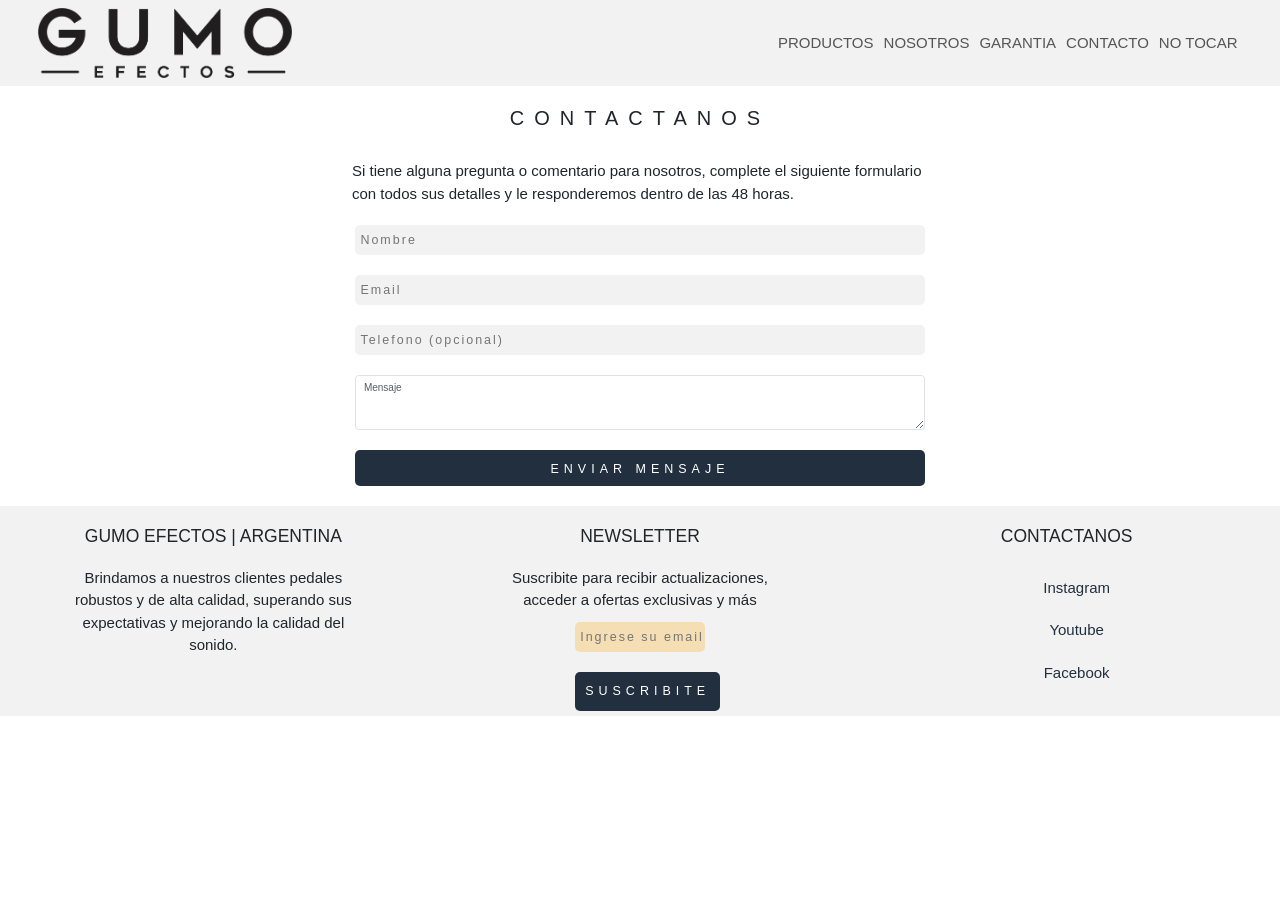
<file: pages/contacto.html>
<!DOCTYPE html>
<html lang="en">
<head>
    <meta charset="UTF-8">
    <meta http-equiv="X-UA-Compatible" content="IE=edge">
    <meta name="viewport" content="width=device-width, initial-scale=1.0">
    <title>Gumo Efectos - Contactate con Gumo Efectos</title>
    <meta name="description" content="En caso de necesitar mas informacion comunicate a traves de la siguiente casilla">
    <meta name="keywords" content="pedales,pedales de efctos,pedales anologicos,pedales digitales,fuzz,overdrive,phaser,tremolo,chorus,delay,guitarra,bajo,teclados,musicos,vintage,moderno">
    <meta name="author" content="Andres Ghitia">
    <link href="https://cdn.jsdelivr.net/npm/bootstrap@5.2.3/dist/css/bootstrap.min.css" rel="stylesheet" integrity="sha384-rbsA2VBKQhggwzxH7pPCaAqO46MgnOM80zW1RWuH61DGLwZJEdK2Kadq2F9CUG65" crossorigin="anonymous">
    <link rel="stylesheet" href="../css/estilo.css">
    <link rel="stylesheet" href="../css/animate.css">
    <link rel="shortcut icon" href="../images/iconos/favicon.png" type="image/x-icon">
</head>
<body>
  <!-- Inicia Nav -->
    <nav class="navbar navbar-expand-md bg-grey" id="botonera">
      <div class="container-fluid">
        <a class="navbar-brand" href="../index.html">
          <img src="../images/logos/gumo-logo.png" alt="logo de Gumo Efectos" class="img-lgo">
        </a>
        <button class="navbar-toggler" type="button" data-bs-toggle="collapse" data-bs-target="#navbarSupportedContent" aria-controls="navbarSupportedContent" aria-expanded="false" aria-label="Toggle navigation">
          <span class="navbar-toggler-icon"></span>
        </button>
        <div class="collapse navbar-collapse" id="navbarSupportedContent">
          <ul class="navbar-nav ms-auto mb-2 mb-lg-0">
            <li class="nav-item">
              <a class="nav-link" aria-current="page" href="../pages/productos.html">PRODUCTOS</a>
            </li>
            <li class="nav-item">
              <a class="nav-link" href="../pages/nosotros.html">NOSOTROS</a>
            </li>
            <li class="nav-item">
              <a class="nav-link" href="../pages/garantia.html">GARANTIA</a>
            </li>
            <li class="nav-item">
              <a class="nav-link" href="../pages/contacto.html">CONTACTO</a>
            </li>
            <li class="nav-item">
              <a class="nav-link" href="../pages/eror404.html">NO TOCAR</a>
            </li>
          </ul>
        </div>
      </div>
    </nav>
  <!-- Cierra Nav -->

  <!-- Inicia Contacto -->
    <main>
      <section class="box-ctc">
        <h1>CONTACTANOS</h1>
          <article>
            <p>Si tiene alguna pregunta o comentario para nosotros, complete el siguiente formulario con todos sus detalles y le responderemos dentro de las 48 horas.</p>
          </article>
      </section>
      <section class="container-fluid">
        <div class="row">
          <article class="col-sm-12 col-md-12 col-lg-12">
              <form>
                <input type="text" placeholder="Nombre" class="box-frm" name="nombre">
                <input type="email" placeholder="Email" class="box-frm" name="email">
                <input type="number" placeholder="Telefono (opcional)" class="box-frm" name="telefono">
                <textarea class= "form-control" name="mensaje" placeholder="Mensaje" id="textarea" rows="3"></textarea>
                <input type="submit" name="button" value="ENVIAR MENSAJE" class="btn-ctc">
              </form>
          </article>
        </div>
      </section>
    </main>
  <!-- Cierra Contacto -->

  <!-- Inicia Footer -->
    <footer class="container-fluid bg-grey">
      <div class="row">
        <article class="col-sm-12 col-md-6 col-lg-4 mb-2">
          <div class="box-ftr">
            <h3>GUMO EFECTOS | ARGENTINA</h3>
              <p>Brindamos a nuestros clientes pedales robustos y de alta calidad, superando sus expectativas y mejorando la calidad del sonido.</P>
          </div>
        </article>
        <article class="col-sm-12 col-md-6 col-lg-4 mb-2">
          <div class="box-ftr">
            <h3>NEWSLETTER</h3>
              <P>Suscribite para recibir actualizaciones, acceder a ofertas exclusivas y más</P>
                <form> 
                  <input type="email" placeholder="Ingrese su email" class="box-nws" name="email">
                  <button type="submit" class="btn-nws">SUSCRIBITE</button>
                </form>
          </div>
        </article>
        <article class="col-sm-12 col-md-6 col-lg-4 mb-2">
          <div class="box-ftr">
            <h3>CONTACTANOS</h3>
              <ul>
                <li>
                  <a href="https://www.instagram.com/gumoefectos/"target="_blank">Instagram</a>
                </li>
                <li>
                  <a href="https://www.youtube.com/channel/UCi7gJXfS97M8GsGWvAA4Geg" target="_blank">Youtube</a>
                </li>
                <li>
                  <a href="https://es-la.facebook.com/gumofx/" target="_blank">Facebook</a>
                </li>
              </ul>
          </div>
        </article>
      </div> 
    </footer>
  <!-- Cierra Footer -->
  
  <script src="https://cdn.jsdelivr.net/npm/bootstrap@5.2.3/dist/js/bootstrap.bundle.min.js" integrity="sha384-kenU1KFdBIe4zVF0s0G1M5b4hcpxyD9F7jL+jjXkk+Q2h455rYXK/7HAuoJl+0I4" crossorigin="anonymous"></script>
</body>
</html>
</file>
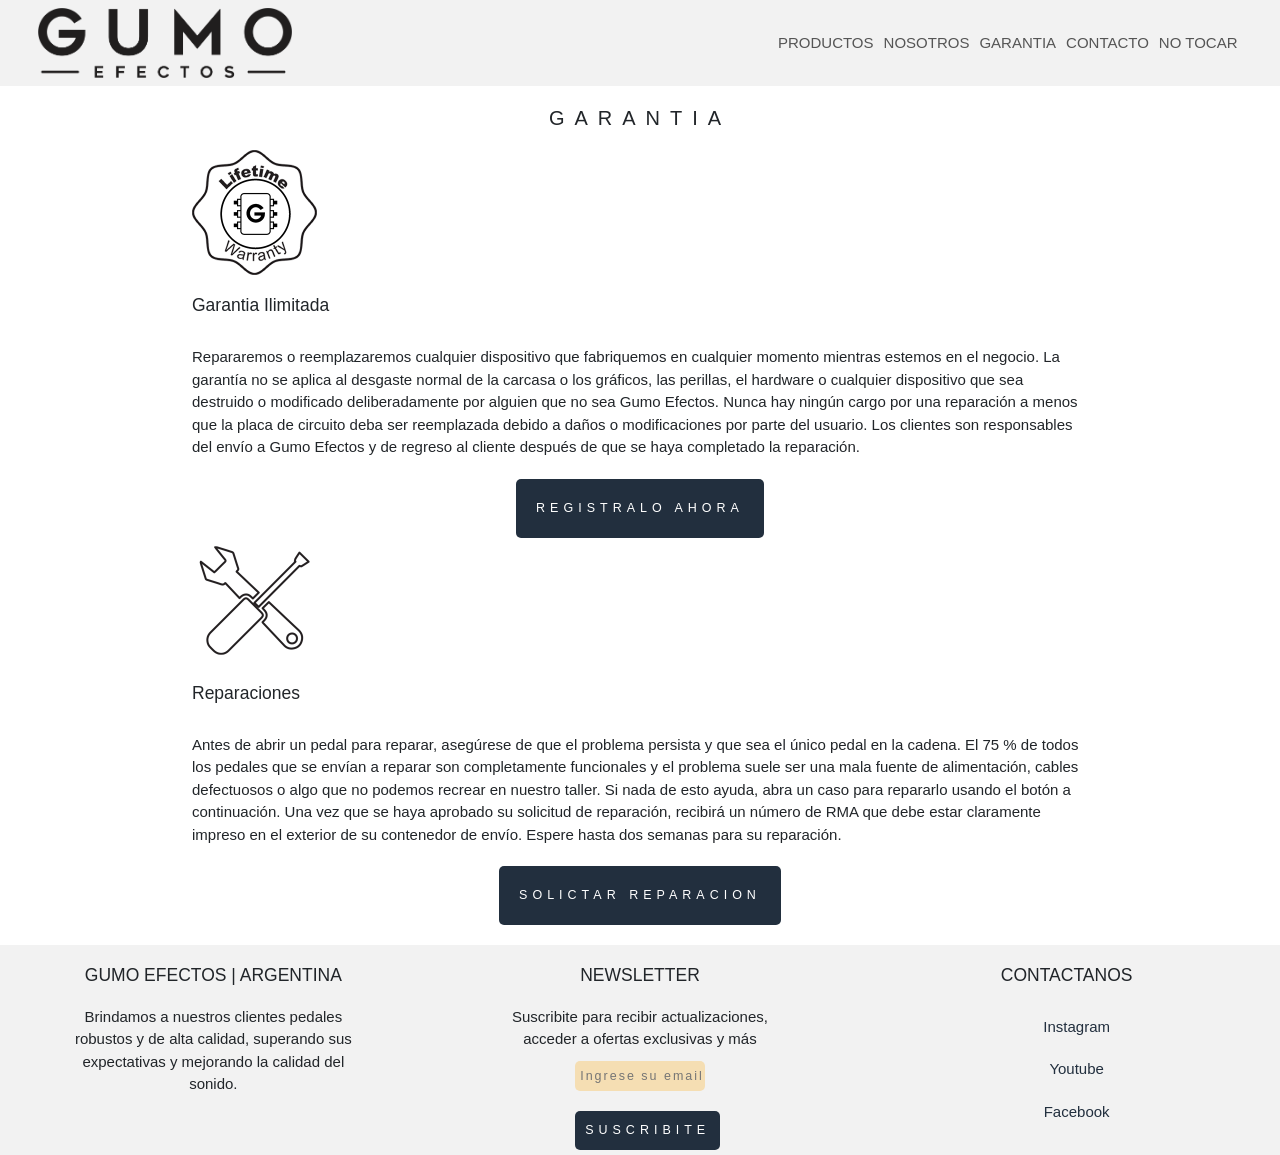
<file: pages/garantia.html>
<!DOCTYPE html>
<html lang="en">
<head>
    <meta charset="UTF-8">
    <meta http-equiv="X-UA-Compatible" content="IE=edge">
    <meta name="viewport" content="width=device-width, initial-scale=1.0">
    <title>Gumo Efectos - Reparaciones y Garantina</title>
    <meta name="description" content="Reparamos aquellos pedales que hayan tenido algun desperfecto por parte del usario. Las reparaciones no tienen costo">
    <meta name="keywords" content="pedales,pedales de efctos,pedales anologicos,pedales digitales,fuzz,overdrive,phaser,tremolo,chorus,delay,guitarra,bajo,teclados,musicos,vintage,moderno">
    <meta name="author" content="Andres Ghitia">
    <link href="https://cdn.jsdelivr.net/npm/bootstrap@5.2.3/dist/css/bootstrap.min.css" rel="stylesheet" integrity="sha384-rbsA2VBKQhggwzxH7pPCaAqO46MgnOM80zW1RWuH61DGLwZJEdK2Kadq2F9CUG65" crossorigin="anonymous">
    <link rel="stylesheet" href="../css/estilo.css">
    <link rel="stylesheet" href="../css/animate.css">
    <link rel="shortcut icon" href="../images/iconos/favicon.png" type="image/x-icon">
</head>
<body>
  <!-- Inicia Nav -->
    <nav class="navbar navbar-expand-md bg-grey" id="botonera">
      <div class="container-fluid">
        <a class="navbar-brand" href="../index.html">
          <img src="../images/logos/gumo-logo.png" alt="logo de Gumo Efectos" class="img-lgo">
        </a>
        <button class="navbar-toggler" type="button" data-bs-toggle="collapse" data-bs-target="#navbarSupportedContent" aria-controls="navbarSupportedContent" aria-expanded="false" aria-label="Toggle navigation">
          <span class="navbar-toggler-icon"></span>
        </button>
        <div class="collapse navbar-collapse" id="navbarSupportedContent">
          <ul class="navbar-nav ms-auto mb-2 mb-lg-0">
            <li class="nav-item">
              <a class="nav-link" aria-current="page" href="../pages/productos.html">PRODUCTOS</a>
            </li>
            <li class="nav-item">
              <a class="nav-link" href="../pages/nosotros.html">NOSOTROS</a>
            </li>
            <li class="nav-item">
              <a class="nav-link" href="../pages/garantia.html">GARANTIA</a>
            </li>
            <li class="nav-item">
              <a class="nav-link" href="../pages/contacto.html">CONTACTO</a>
            </li>
            <li class="nav-item">
              <a class="nav-link" href="../pages/eror404.html">NO TOCAR</a>
            </li>
          </ul>
        </div>
      </div>
    </nav>
  <!-- Cierra Nav-->

  <!-- Inicia Garantia-->
    <main>
      <section class="box-gta">
        <h1>GARANTIA</h1>
          <article>
            <img src="../images/logos/garantia.png" alt="Logo de garantia ilimitada" class="img-gta">
              <h3>Garantia Ilimitada</h3>
                <p>Repararemos o reemplazaremos cualquier dispositivo que fabriquemos en cualquier momento mientras estemos en el negocio. La garantía no se aplica al desgaste normal de la carcasa o los gráficos, las perillas, el hardware o cualquier dispositivo que sea destruido o modificado deliberadamente por alguien que no sea Gumo Efectos. Nunca hay ningún cargo por una reparación a menos que la placa de circuito deba ser reemplazada debido a daños o modificaciones por parte del usuario. Los clientes son responsables del envío a Gumo Efectos y de regreso al cliente después de que se haya completado la reparación.</p>
                  <input type="submit" value="REGISTRALO AHORA" name="boton" class="btn-ver">
          </article>
          <article>
            <img src="../images/logos/reparaciones.png" alt="Logo de reparaciones" class="img-gta">   
              <h3>Reparaciones</h3>
                <p>Antes de abrir un pedal para reparar, asegúrese de que el problema persista y que sea el único pedal en la cadena. El 75 % de todos los pedales que se envían a reparar son completamente funcionales y el problema suele ser una mala fuente de alimentación, cables defectuosos o algo que no podemos recrear en nuestro taller. Si nada de esto ayuda, abra un caso para repararlo usando el botón a continuación. Una vez que se haya aprobado su solicitud de reparación, recibirá un número de RMA que debe estar claramente impreso en el exterior de su contenedor de envío. Espere hasta dos semanas para su reparación.</p>
                  <input type="submit" value="SOLICTAR REPARACION" name="boton" class="btn-ver">
          </article> 
      </section>
    </main>
  <!-- Cierra Garantia-->

  <!-- Inicia Footer -->
    <footer class="container-fluid bg-grey">
      <div class="row">
        <article class="col-sm-12 col-md-6 col-lg-4 mb-2">
          <div class="box-ftr">
            <h3>GUMO EFECTOS | ARGENTINA</h3>
              <p>Brindamos a nuestros clientes pedales robustos y de alta calidad, superando sus expectativas y mejorando la calidad del sonido.</P>
          </div>
        </article>
        <article class="col-sm-12 col-md-6 col-lg-4 mb-2">
          <div class="box-ftr">
            <h3>NEWSLETTER</h3>
              <P>Suscribite para recibir actualizaciones, acceder a ofertas exclusivas y más</P>
                <form> 
                  <input type="email" placeholder="Ingrese su email" class="box-nws" name="email">
                  <button type="submit" class="btn-nws">SUSCRIBITE</button>
                </form>
          </div>
        </article>
        <article class="col-sm-12 col-md-6 col-lg-4 mb-2">
          <div class="box-ftr">
            <h3>CONTACTANOS</h3>
              <ul>
                <li>
                  <a href="https://www.instagram.com/gumoefectos/"target="_blank">Instagram</a>
                </li>
                <li>
                  <a href="https://www.youtube.com/channel/UCi7gJXfS97M8GsGWvAA4Geg" target="_blank">Youtube</a>
                </li>
                <li>
                  <a href="https://es-la.facebook.com/gumofx/" target="_blank">Facebook</a>
                </li>
              </ul>
          </div>
        </article>
      </div> 
    </footer>
  <!-- Cierra Footer -->

  <script src="https://cdn.jsdelivr.net/npm/bootstrap@5.2.3/dist/js/bootstrap.bundle.min.js" integrity="sha384-kenU1KFdBIe4zVF0s0G1M5b4hcpxyD9F7jL+jjXkk+Q2h455rYXK/7HAuoJl+0I4" crossorigin="anonymous"></script>
</body>
</html>
</file>
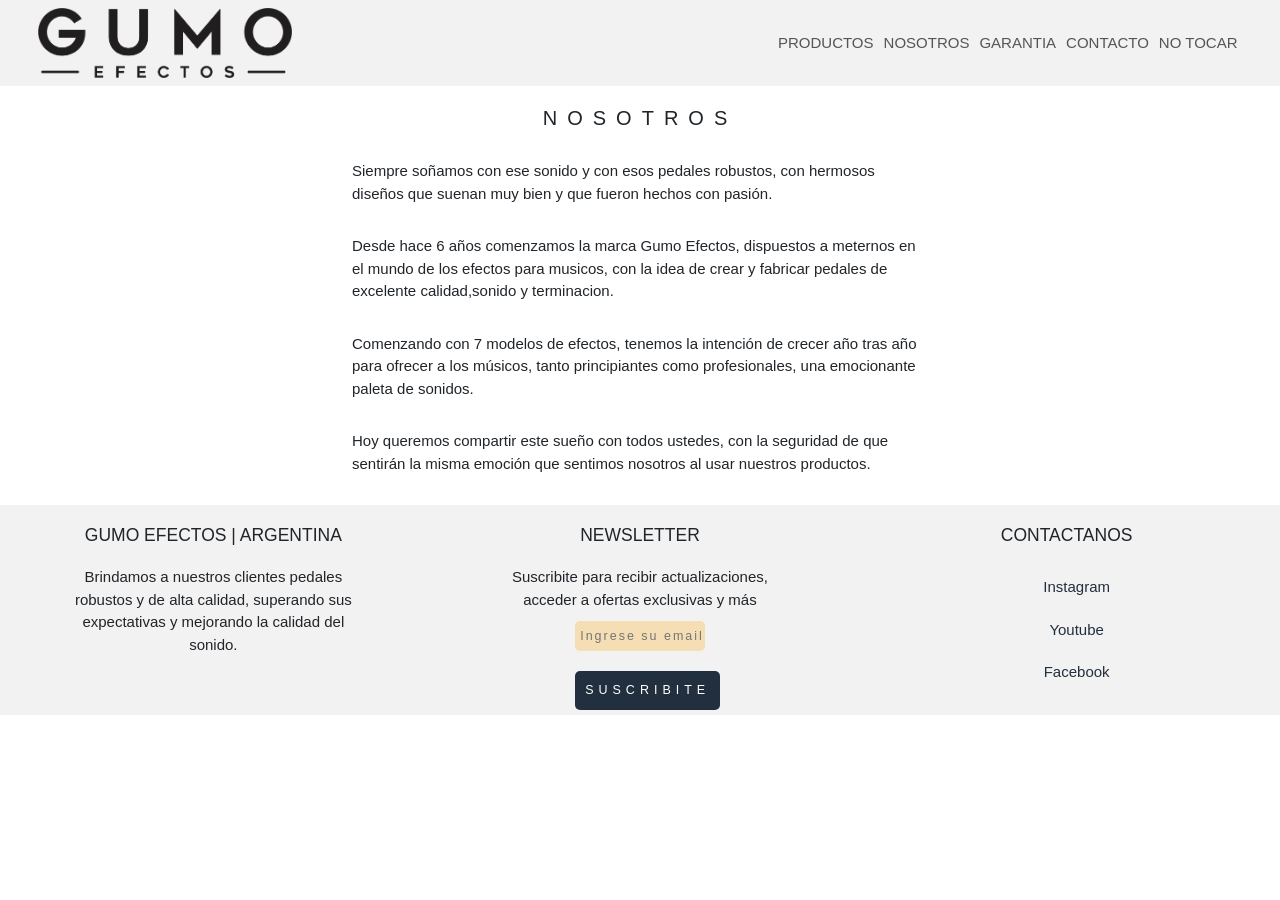
<file: pages/nosotros.html>
<!DOCTYPE html>
<html lang="en">
<head>
    <meta charset="UTF-8">
    <meta http-equiv="X-UA-Compatible" content="IE=edge">
    <meta name="viewport" content="width=device-width, initial-scale=1.0">
    <title>Gumo Efectos - Sobre Nosotros</title>
    <meta name="description" content="Cada uno de nuestos pedales esta fabricado con componentes de primera calidad, testeados uno por uno, para garantizar su correcto funcionamiento">
    <meta name="keywords" content="pedales,pedales de efctos,pedales anologicos,pedales digitales,fuzz,overdrive,phaser,tremolo,chorus,delay,guitarra,bajo,teclados,musicos,vintage,moderno">
    <meta name="author" content="Andres Ghitia">
    <link href="https://cdn.jsdelivr.net/npm/bootstrap@5.2.3/dist/css/bootstrap.min.css" rel="stylesheet" integrity="sha384-rbsA2VBKQhggwzxH7pPCaAqO46MgnOM80zW1RWuH61DGLwZJEdK2Kadq2F9CUG65" crossorigin="anonymous">
    <link rel="stylesheet" href="https://cdnjs.cloudflare.com/ajax/libs/animate.css/4.1.1/animate.min.css"/>
    <link rel="stylesheet" href="../css/estilo.css">
    <link rel="stylesheet" href="../css/animate.css">
    <link rel="shortcut icon" href="../images/iconos/favicon.png" type="image/x-icon">
</head>
<body>
  <!-- Inicia Nav -->
    <nav class="navbar navbar-expand-md bg-grey" id="botonera">
      <div class="container-fluid">
        <a class="navbar-brand" href="../index.html">
          <img src="../images/logos/gumo-logo.png" alt="logo de Gumo Efectos" class="img-lgo">
        </a>
        <button class="navbar-toggler" type="button" data-bs-toggle="collapse" data-bs-target="#navbarSupportedContent" aria-controls="navbarSupportedContent" aria-expanded="false" aria-label="Toggle navigation">
          <span class="navbar-toggler-icon"></span>
        </button>
        <div class="collapse navbar-collapse" id="navbarSupportedContent">
          <ul class="navbar-nav ms-auto mb-2 mb-lg-0">
            <li class="nav-item">
              <a class="nav-link" aria-current="page" href="../pages/productos.html">PRODUCTOS</a>
            </li>
            <li class="nav-item">
              <a class="nav-link" href="../pages/nosotros.html">NOSOTROS</a>
            </li>
            <li class="nav-item">
              <a class="nav-link" href="../pages/garantia.html">GARANTIA</a>
            </li>
            <li class="nav-item">
              <a class="nav-link" href="../pages/contacto.html">CONTACTO</a>
            </li>
            <li class="nav-item">
              <a class="nav-link" href="../pages/eror404.html">NO TOCAR</a>
            </li>
          </ul>
        </div>
      </div>
    </nav>
  <!-- Cierra Nav -->

  <!-- Incia Nosotros -->
    <main >
      <section>
        <article>
          <h1>NOSOTROS</h1>
            <div class="box-ctc">
               <p>Siempre soñamos con ese sonido y con esos pedales robustos, con hermosos diseños que suenan muy bien y que fueron hechos con pasión.</p>
               <p>Desde hace 6 años comenzamos la marca Gumo Efectos, dispuestos a meternos en el mundo de los efectos para musicos, con la idea de crear y fabricar pedales de excelente calidad,sonido y terminacion.</p>
               <p>Comenzando con 7 modelos de efectos, tenemos la intención de crecer año tras año para ofrecer a los músicos, tanto principiantes como profesionales, una emocionante paleta de sonidos.</p>
               <p>Hoy queremos compartir este sueño con todos ustedes, con la seguridad de que sentirán la misma emoción que sentimos nosotros al usar nuestros productos.</p>  
            </div>
          </article> 
      </section>
    </main>
  <!-- Cierra Nosotros -->

  <!-- Inicia Footer -->
    <footer class="container-fluid bg-grey">
      <div class="row">
        <article class="col-sm-12 col-md-6 col-lg-4 mb-2">
          <div class="box-ftr">
            <h3>GUMO EFECTOS | ARGENTINA</h3>
              <p>Brindamos a nuestros clientes pedales robustos y de alta calidad, superando sus expectativas y mejorando la calidad del sonido.</P>
          </div>
        </article>
        <article class="col-sm-12 col-md-6 col-lg-4 mb-2">
          <div class="box-ftr">
            <h3>NEWSLETTER</h3>
              <P>Suscribite para recibir actualizaciones, acceder a ofertas exclusivas y más</P>
                <form> 
                  <input type="email" placeholder="Ingrese su email" class="box-nws" name="email">
                  <button type="submit" class="btn-nws">SUSCRIBITE</button>
                </form>
          </div>
        </article>
        <article class="col-sm-12 col-md-6 col-lg-4 mb-2">
          <div class="box-ftr">
            <h3>CONTACTANOS</h3>
              <ul>
                <li>
                  <a href="https://www.instagram.com/gumoefectos/"target="_blank">Instagram</a>
                </li>
                <li>
                  <a href="https://www.youtube.com/channel/UCi7gJXfS97M8GsGWvAA4Geg" target="_blank">Youtube</a>
                </li>
                <li>
                  <a href="https://es-la.facebook.com/gumofx/" target="_blank">Facebook</a>
                </li>
              </ul>
          </div>
        </article>
      </div> 
    </footer>
  <!-- Cierra Footer -->

  <script src="https://cdn.jsdelivr.net/npm/bootstrap@5.2.3/dist/js/bootstrap.bundle.min.js" integrity="sha384-kenU1KFdBIe4zVF0s0G1M5b4hcpxyD9F7jL+jjXkk+Q2h455rYXK/7HAuoJl+0I4" crossorigin="anonymous"></script>
</body>
</html>
</file>
<file: css/estilo.css>
* {
  font-family: sans-serif;
  -webkit-animation-name: fadeIn;
          animation-name: fadeIn;
  -webkit-animation-duration: 0.5s;
          animation-duration: 0.5s;
}

html {
  font-size: 62.5%;
}

a {
  text-decoration: none;
}

p {
  font-size: 1.5rem;
}

li {
  list-style: none;
}

h1 {
  font-size: 2rem;
  margin: 20px 0;
  letter-spacing: 10px;
  text-align: center;
  text-transform: uppercase;
}

h2 {
  font-size: 10rem;
  text-align: center;
  -webkit-text-fill-color: transparent;
  -webkit-text-stroke-width: 2px;
}

h3 {
  font-size: 1.75rem;
  margin: 20px 0px;
}

h4 {
  font-size: 2rem;
  font-weight: bold;
  text-align: center;
  margin: 20px;
}

.cto-logo {
  cursor: pointer;
}

.cto-cantidad {
  background-color: rgb(218, 165, 32);
  color: white;
  border-radius: 5px;
  font-size: 1.25rem;
  padding: 5px;
  top: 30px;
  right: 15px;
  position: absolute;
  display: none;
}

.modelos {
  display: flex;
  justify-content: space-around;
  flex-wrap: wrap;
}

.ventana-compra {
  display: flex;
  align-items: center;
  flex-direction: column;
  border-radius: 5px;
  background-color: lavender;
  margin: auto;
  width: 40%;
  color: white;
}

.header {
  display: flex;
  justify-content: space-between;
  align-items: center;
  width: 100%;
  background-color: rgb(34, 47, 62);
}

.btn-cerrar {
  cursor: pointer;
  padding-right: 20px;
}

.carrito-nombre {
  padding-left: 20px;
}

.carrito-modelos {
  display: flex;
  color: black;
  border-bottom: 1px solid black;
  flex-direction: row;
  justify-content: space-around;
  align-items: center;
  width: 100%;
  font-size: 1.75rem;
}

.elimnar-prducto {
  cursor: pointer;
}

.carrito-total {
  background-color: rgb(34, 47, 62);
  width: 100%;
  font-size: 1.75rem;
  padding: 20px;
  text-align: center;
  padding-top: 20px;
}

.card {
  margin: auto;
  margin: 40px 0;
  width: 250px;
  align-items: center;
  box-sizing: border-box;
  border-radius: 20px;
  padding-top: 10px;
  box-shadow: 0 14px 28px rgba(0, 0, 0, 0.25), 0 10px 10px rgba(0, 0, 0, 0.22);
  transition: 0.4s;
  background: rgb(242, 242, 242);
}
.card:hover {
  box-shadow: 0 3px 6px rgba(0, 0, 0, 0.16), 0 3px 6px rgba(0, 0, 0, 0.23);
  transform: translate(0px, -8px);
}

.card-txt {
  padding: 0;
  margin: 0;
}

.box-ctc {
  margin: auto;
  width: 45%;
}

.box-gta {
  margin: auto;
  width: 70%;
}

.box-ftr {
  margin: auto;
  width: 70%;
  text-align: center;
}

.box-frm {
  letter-spacing: 2px;
  padding-left: 5px;
  border: none;
  outline: none;
  border-radius: 5px;
  width: 100%;
  background-color: rgb(242, 242, 242);
}

.box-nws {
  letter-spacing: 2px;
  padding-left: 5px;
  border: none;
  outline: none;
  border-radius: 5px;
  width: 100%;
  background-color: rgb(245, 222, 179);
  text-align: center;
}

.img-lgo {
  height: 70px;
  margin-left: 30px;
}

.img-pdls {
  width: 200px;
}

.img-gta {
  width: 125px;
}

.img-404 {
  width: 350px;
}

.img-buy {
  width: 50px;
  margin: 10px 0px;
}

@media (max-width: 425px) {
  .img-lgo {
    height: 30px;
  }
}
nav {
  background: rgb(242, 242, 242);
}
nav ul {
  font-size: 1.5rem;
  margin-right: 30px;
}
nav ul li a:hover {
  font-weight: 600;
}

section p {
  padding: 10px 0;
  text-align: center;
}

footer {
  background-color: rgb(242, 242, 242);
  margin-top: 20px;
}
footer ul {
  text-decoration: none;
}
footer ul li {
  padding: 10px 0;
  font-size: 1.5rem;
}
footer ul li a {
  text-decoration: none;
  color: rgb(34, 47, 62);
}

.box-ctc p {
  text-align: left;
}

.box-gta p {
  text-align: left;
}

form {
  font-size: 1.25rem;
  width: 45%;
  align-items: center;
  margin: auto;
}
form input {
  width: 100%;
  height: 30px;
  margin-bottom: 20px;
}

.error {
  text-align: center;
  background-color: rgb(242, 242, 242);
}

.btn-gral, .btn-ctc, .btn-nws, .btn-ver {
  display: flex;
  justify-content: center;
  align-items: center;
  margin: auto;
  background-color: rgb(34, 47, 62);
  color: rgb(255, 255, 255);
  border-radius: 5px;
  border: none;
  cursor: pointer;
  font-size: 1.25rem;
  letter-spacing: 5px;
}
.btn-gral:hover, .btn-ctc:hover, .btn-nws:hover, .btn-ver:hover {
  background-color: rgb(218, 165, 32);
  color: rgb(34, 47, 62);
  transition: 0.4s;
}

.btn-buy {
  display: flex;
  justify-content: center;
  align-items: center;
  margin: auto;
  background-color: rgb(34, 47, 62);
  color: rgb(255, 255, 255);
  border-bottom-left-radius: 20px;
  border-bottom-right-radius: 20px;
  border: none;
  width: 100%;
  font-size: 1.25rem;
  letter-spacing: 5px;
  padding: 10px 0;
}
.btn-buy:hover {
  background-color: rgb(218, 165, 32);
  color: rgb(34, 47, 62);
  transition: 0.4s;
}

.btn-ver {
  padding: 20px;
}

.btn-nws {
  padding: 10px;
}

.btn-ctc {
  margin-top: 20px;
  padding: 10px;
  height: 36px;
}

@media (max-width: 375px) {
  .btn-ctc {
    width: auto;
  }
}/*# sourceMappingURL=estilo.css.map */
</file>
